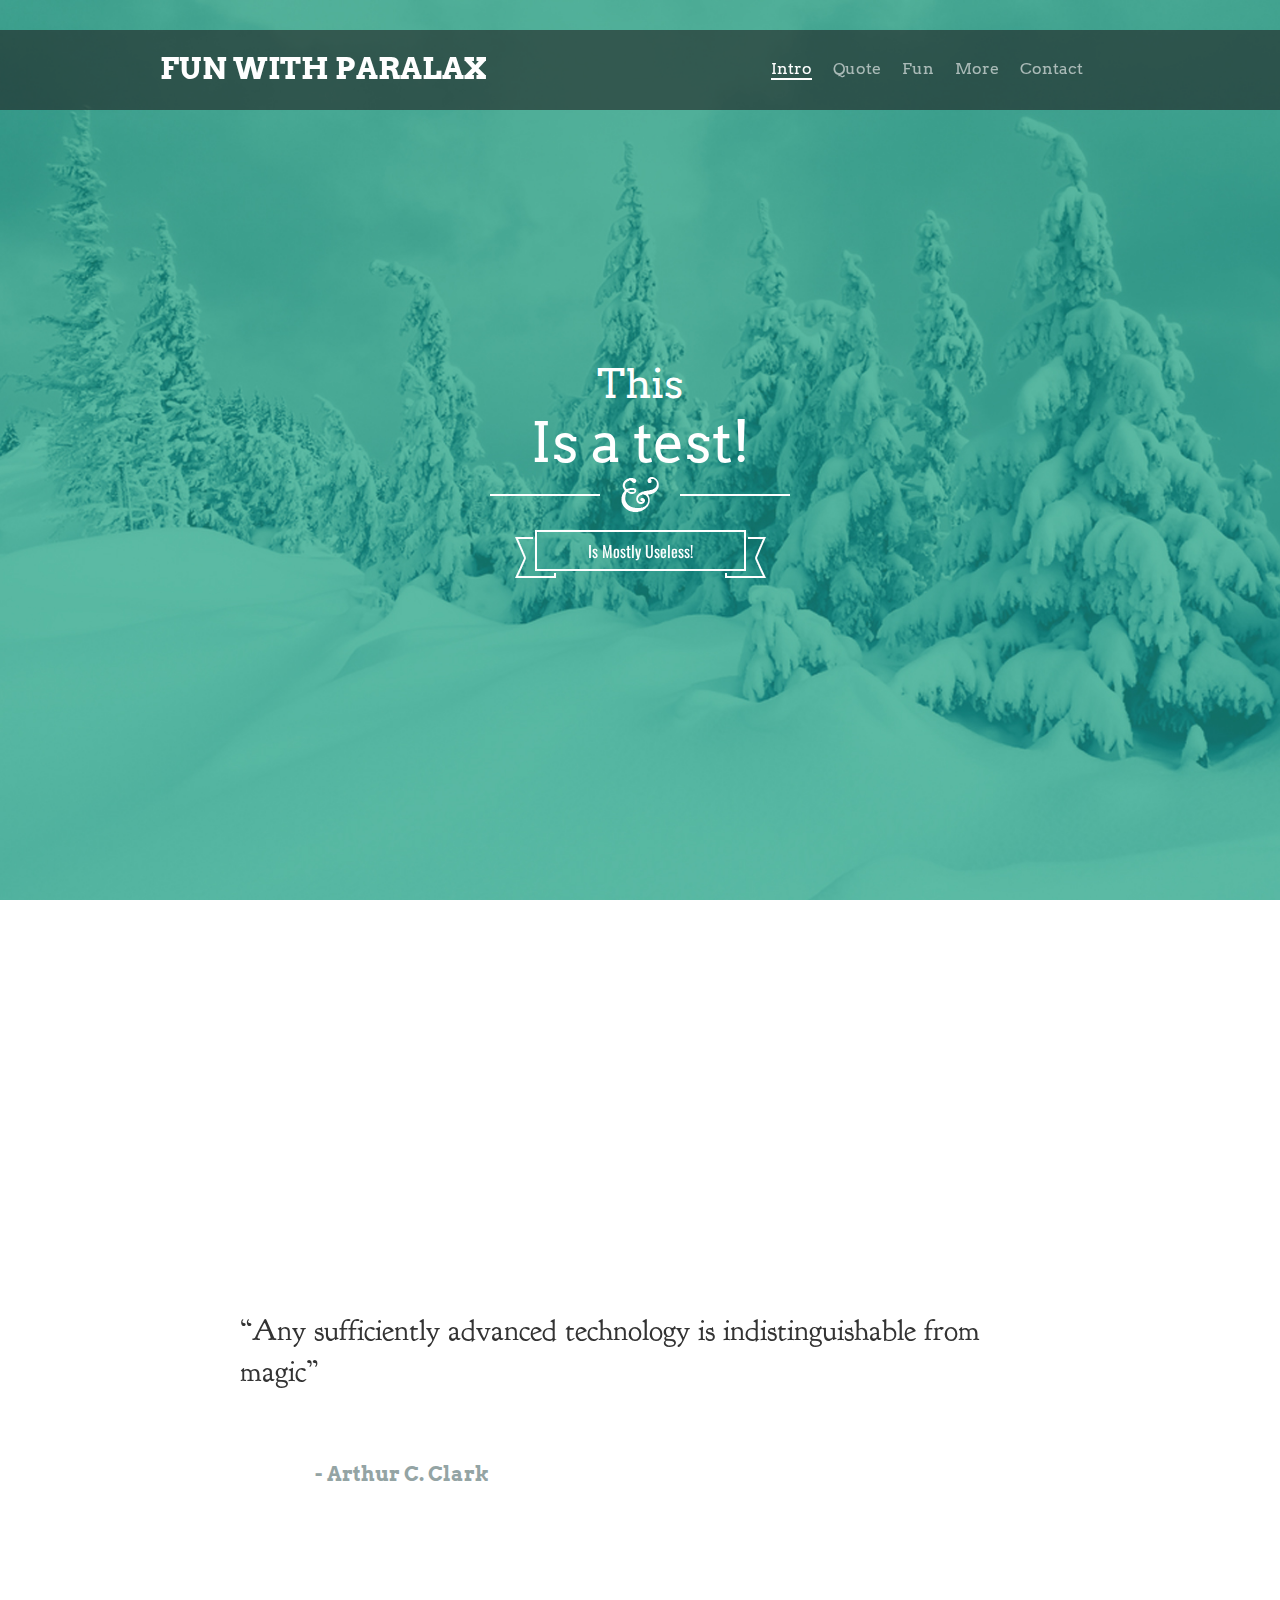
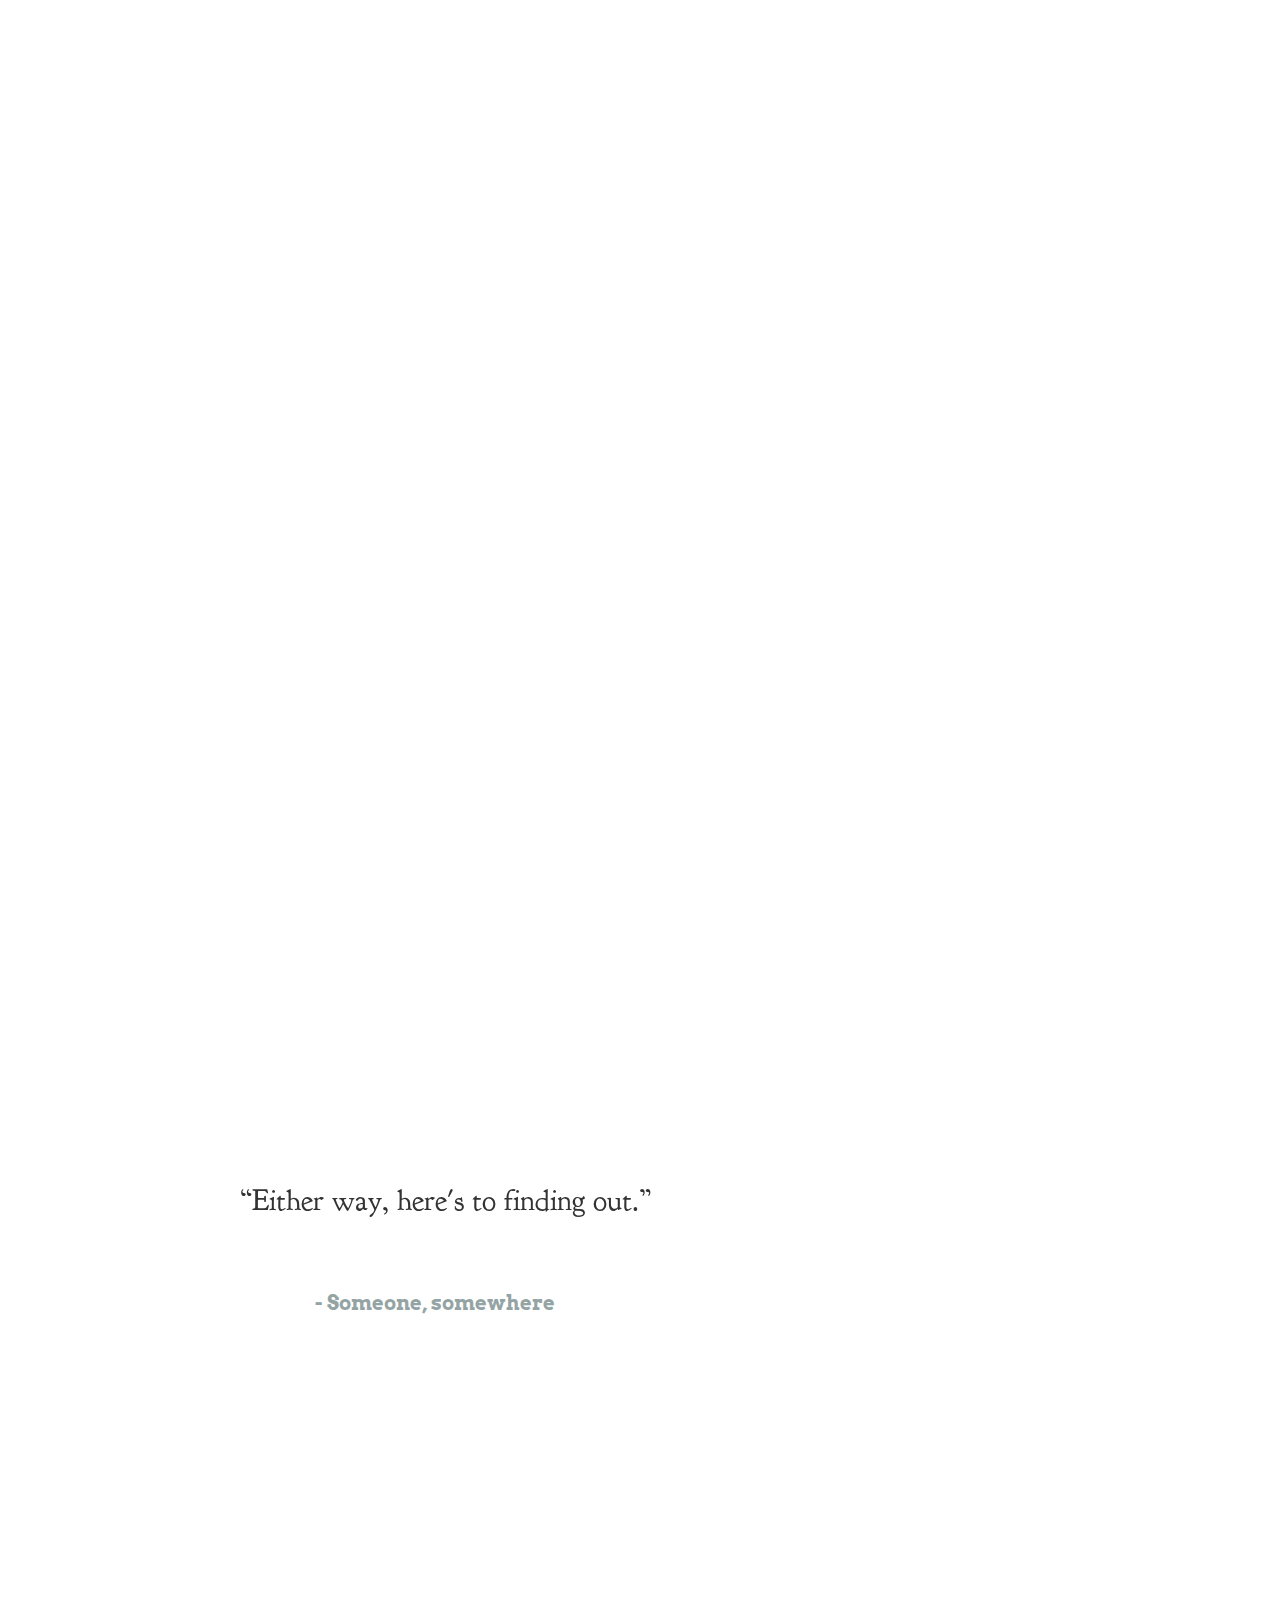
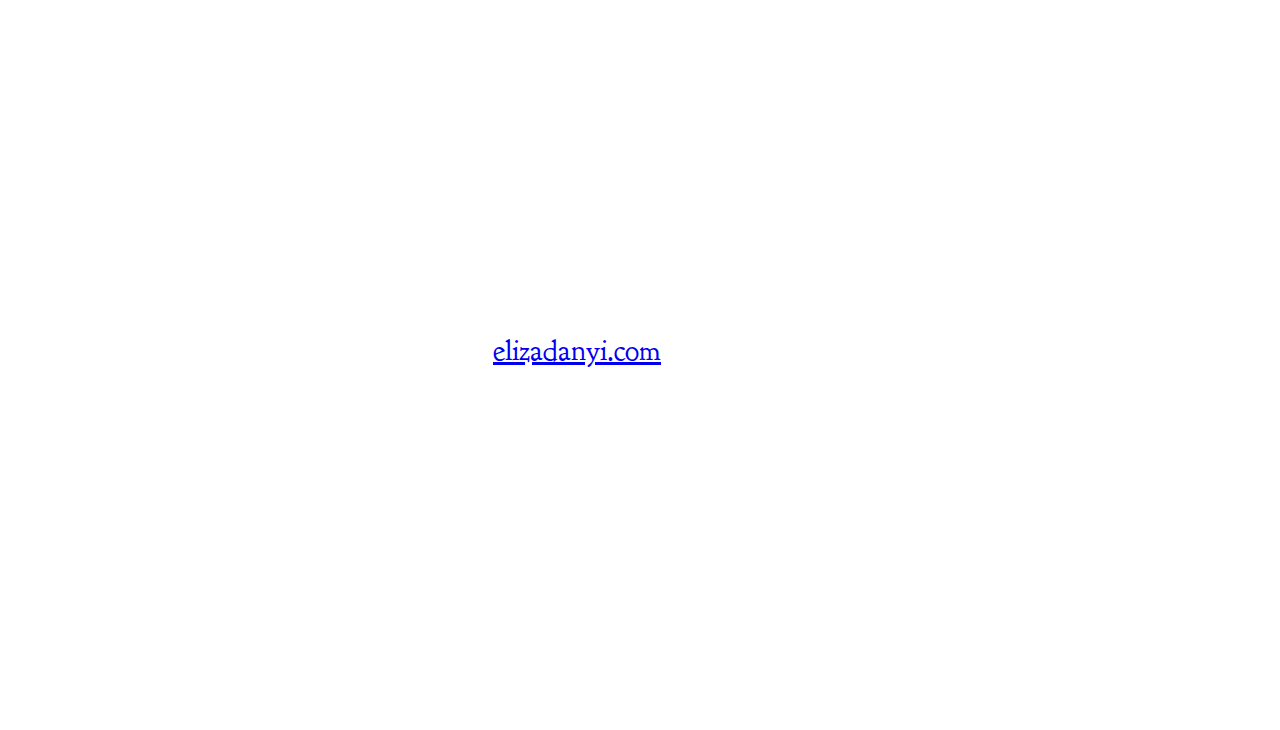
<file: ParallaxPractice/parallax/index.html>
<!---
Theme Name: Simple Parallax Website
Description: Simple Parallax Scrolling Effect
Adapted from a template by Samuel Dalusung
-->

<!DOCTYPE html>
<html lang="en">
  <head>
       <meta http-equiv="Content-Type" content="text/html; charset=utf-8" />
       <title>Creating a Simple Parallax Scrolling Website</title>
       <link rel="stylesheet" href="css/style.css"/>
       <script type="text/javascript" src="js/jquery-1.10.2.min.js"></script>
       <link href="http://fonts.googleapis.com/css?family=Wellfleet" rel="stylesheet" type="text/css">
       <link href="http://fonts.googleapis.com/css?family=Wellfleet" rel="stylesheet" type="text/css">
       <link href="http://fonts.googleapis.com/css?family=Arvo:400,700,400italic,700italic" rel="stylesheet" type="text/css">
       <link href="http://fonts.googleapis.com/css?family=Oswald" rel="stylesheet" type="text/css">
       <link href="http://fonts.googleapis.com/css?family=Goudy+Bookletter+1911" rel="stylesheet" type="text/css">

<script>
<!----- JQUERY FOR SLIDING NAVIGATION --->
$(document).ready(function() {
  $('a[href*=#]').each(function() {
    if (location.pathname.replace(/^\//,'') == this.pathname.replace(/^\//,'')
    && location.hostname == this.hostname
    && this.hash.replace(/#/,'') ) {
      var $targetId = $(this.hash), $targetAnchor = $('[name=' + this.hash.slice(1) +']');
      var $target = $targetId.length ? $targetId : $targetAnchor.length ? $targetAnchor : false;
       if ($target) {
         var targetOffset = $target.offset().top;



<!----- JQUERY CLICK FUNCTION REMOVE AND ADD CLASS "ACTIVE" + SCROLL TO THE #DIV--->
         $(this).click(function() {
            $("#nav li a").removeClass("active");
            $(this).addClass('active');
           $('html, body').animate({scrollTop: targetOffset}, 1000);
           return false;
         });
      }
    }
  });

});
</script>

</head>





<!------ BODY START--->
<body>

<!----- HEADER START--->
<header id="header">
<div class="content">
<div id="logo"><a href=""> FUN WITH PARALAX </a></div>

<nav id="nav">
    <ul>
        <li><a href="#slide1" class="active" title="Next Section" >Intro</a></li>
        <li><a href="#slide2" title="Next Section">Quote</a></li>
        <li><a href="#slide3" title="Next Section">Fun</a></li>
        <li><a  href="#slide4" title="Next Section">More</a></li>
        <li><a href="#slide5" title="Next Section">Contact</a></li>
    </ul>
</nav>
</div>
</header>
<!----- HEADER END--->




<!----- SLIDES START --->
    <div id="slide1">
        <div class="content">
            <h2>This</h2>
            <h1>Is a test!</h1>
            <div id="divider"> </div>
             <h3>Is Mostly Useless! </h3>
           <div id="ribbon"></div>
           <div id="new_year"> </div>
        </div>
    </div>
    <!--- SLIDE2 -->
    <div id="slide2">
        <div class="content" >
            <div class="quotes_container">
            <h3 class="quotes">“Any sufficiently advanced technology is indistinguishable from magic”</h3>
           <h4 class="author_name_gray">- Arthur C. Clark </h4>
        </div>
        </div>
    </div>

    <!--- SLIDE3 -->
   <div id="slide3">
        <div class="content">
               <div class="quotes_container">
               <h3 class="quotes">Or maybe  “any technology distinguishable from magic is insufficiently advanced.”  </h3>
              <h4 class="author_name_white"> </h4>
            </div>
        </div>
    </div>

    <!--- SLIDE4 -->
    <div id="slide4">
        <div class="content">
              <div class="quotes_container">
            <h3 class="quotes">“Either way, here's to finding out.” </h3>
 <h4 class="author_name_gray">- Someone, somewhere</h4>
        </div>
        </div>
    </div>

    <!--- SLIDE5 -->
    <div id="slide5">
        <div class="content">
           <div class="quotes_container">
               <h3 class="quotes">Visit my main site at <a href="http://elizadanyi.com">elizadanyi.com</a> if you have a project for me to practice on. I am always interested in learning and doing new stuff! </h3>
          </div>

        </div>

    </div>
<!----- SLIDES END --->


</body>
</html>
</file>
<file: ParallaxPractice/parallax/css/style.css>
/*
Theme Name: Simple Parallax Website
Description: Simple Parallax Scrolling Effect
Adapted from a CSS template by Samuel Dalusung
*/


/***************************************
GENERAL STYLING
***************************************/

body{
    margin: 0;
    padding: 0;
    width: 100%;
}

h1 {
    font-family:"Arvo";
    font-weight:normal;
    font-size: 55px;
    text-align: center;
    color: #fff;
    margin: 0;
    padding: 0;
}

h2 {
   font-family:"Arvo";
   font-weight: normal;
   font-size: 40px;
   text-align: center;
   color: #fff;
   margin: 0;
    padding: 0;
    padding-top: 160px;
}

h3 {
   font-family: Oswald;
   font-weight: normal;
   font-size: 16px;
   text-align: center;
   margin: 5px 0;
    padding: 0;
    z-index: 1;
    position: relative;
}



.center { margin: 0 auto; }
.content{ margin:auto; width: 960px; }
.clear { clear: both; }
a.lpanel { float: left; color: #e1e1e1; font-size: 12px; font-family:"Arvo"; text-decoration: none; margin: 7px 11px; }
a.rpanel { float: right; color: #e1e1e1;  font-size: 12px; font-family:"Arvo"; text-decoration: none; margin: 7px 11px; }

a.lpanel:hover{ color: #fff; }
a.rpanel:hover{ color: #fff; }



/***************************************
HEADER & NAVIGATION
***************************************/

#header {
    width: 100%;
    background: url('../img/header-bg.png');
    height: 80px;
    position: fixed;
    margin-top: 30px;
}

#nav { width: 410px; float: right; margin-top: 20px; }
#logo a { color: #fff; text-decoration: none; float: left; font-size: 30px; margin-top: 20px; color: #fff; font-family:"Arvo"; font-weight: bold; }
#nav ul{
    list-style: none;
    display: block;
    margin: 0 auto;
    list-style: none;
}

#nav li{
    margin-top: 9px;
    float: left;
    padding-left: 21px;
}

#nav li a { color: #fff; opacity:0.6; font-size: 16px; text-decoration: none; font-family: 'Arvo'; }
#nav li a.active { color: #fff; opacity:1; border-bottom: 2px solid #fff; }
#nav li a:hover { color: #fff; opacity:1;  }



/*= QUOTES AND SOME ELEMENTS
--------------------------------------------------------*/
.quotes {
 font-family: 'Goudy Bookletter 1911', serif;
   font-weight: normal;
   font-size: 30px;
  text-align: left;
  margin: 50px auto;
}

 .author_name_white { font-family:"Arvo";  margin: 70px 0 0 75px; color: #fff; font-size: 20px; }
 .author_name_gray { font-family:"Arvo";  margin: 70px 0 0 75px; color: #94a4a4; font-size: 20px; }
 .quotes_container { width: 800px; margin: 0 auto; }
#christmas_tree { background: url('../img/christmas-tree.png')no-repeat; width: 48px; height: 77px; margin: 0 auto; position: relative; bottom: -35px;}
#divider { background: url('../img/divider.png')no-repeat; width: 300px; height: 35px; margin: 0px auto 27px auto; }
#ribbon { background: url('../img/ribbon.png')no-repeat; width: 251px; height: 48px; margin: 0 auto;  display: block; position: relative; top: -38px; }
#snowflakes1 { background: url('../img/snowflakes.png')no-repeat; width: 24px; height: 21px; margin: 0 auto;  display: block; position: relative; bottom: -54px; left: -102px; }
#snowflakes2 { background: url('../img/snowflakes.png')no-repeat; width: 24px; height: 21px; margin: 0 auto;  display: block; position: relative; bottom: -33px;  right: -100px; }



/*= BUTTONS
--------------------------------------------------------*/

button.btn-know {
    padding: 15px 47px;
    margin: 40px 38.8%;
    text-align: center;
    border: 4px solid #fff;
    color: #fff;
    background: transparent;
    font-size: 19px;
    cursor: pointer;
    text-shadow: -1px 2px 0px rgba(90, 90, 90, 0.56);
    -webkit-border-radius: 4px;
    border-radius: 4px;
}

.btn-know:hover { background: #fff; color: transparent; }
ul.built { list-style: none; margin: 0 auto; width: 730px; }
.built li img{ float: left; padding-right: 34px; }



/*= SLIDES STYLING
--------------------------------------------------------*/

#slide1, #slide2{ width: 100%; }
#slide1{
    background:url('../img/slide1.jpg') 50% 0 no-repeat fixed;
    color: #fff;
    height: 600px;
    margin: 0;
    padding: 200px 0 260px 0;
    background-size: cover;
}

#slide2{
    background-color: #fff;
    color: #333333;
    height: 300px;
    margin: 0 auto;
    overflow: hidden;
    padding: 200px 0;
}

#slide3{
    background: url(../img/slide3.jpg) 50% 0 no-repeat fixed;
    color: #fff;
    height: 600px;
    padding: 170px 0 0 0;
    background-size: cover;
}

#slide4{
    background-color: #fff;
    color: #333333;
    height: 300px;
    padding: 200px 0;
}

#slide5{
    background: url(../img/slide5.jpg) 50% 0 no-repeat fixed;
    height: 200px;
    margin: 0 auto;
    padding: 250px 0;
    color: #fff;
    background-size: cover;
}


/*= FOOTER
--------------------------------------------------------*/

#copyright  { color: #fff; font-family:"Arvo";  font-size: 14px; margin-top: 100px; text-align: center;  }
#copyright  a { text-decoration: none; color: #fff;  }
</file>
